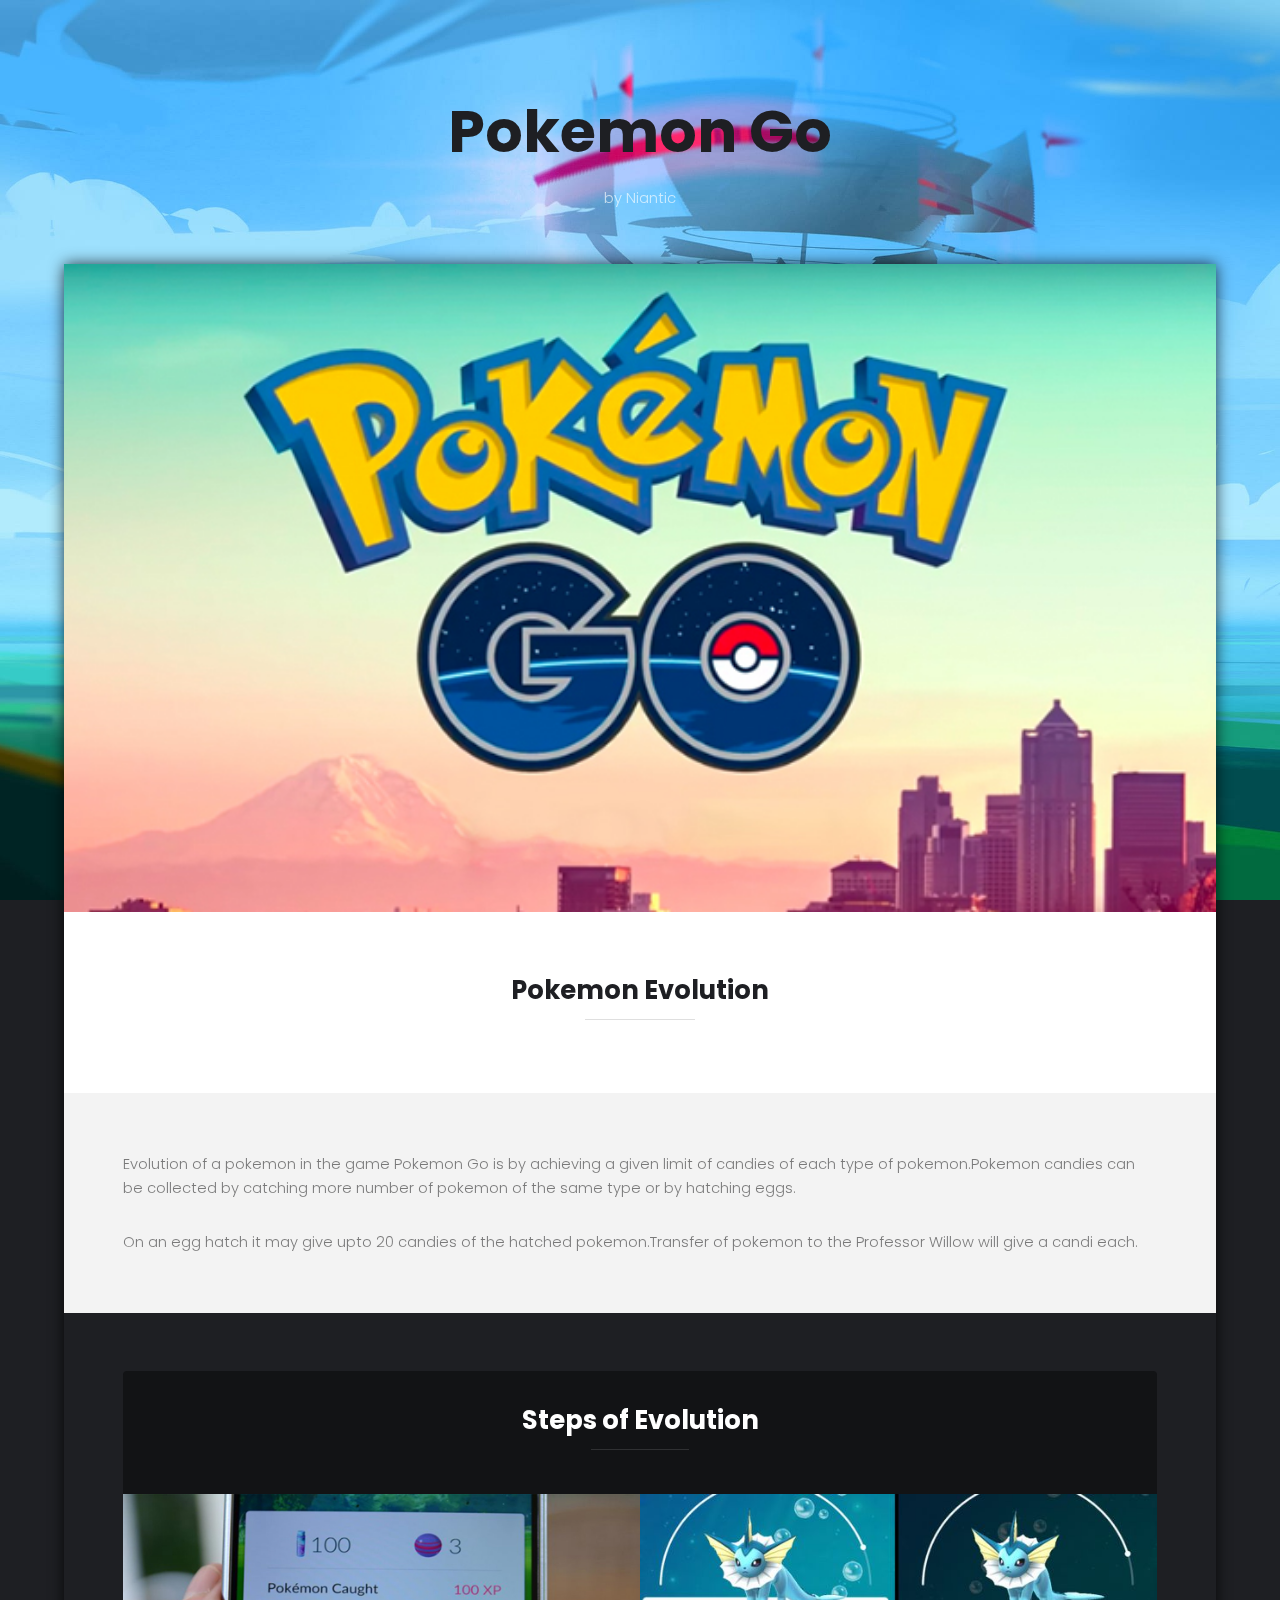
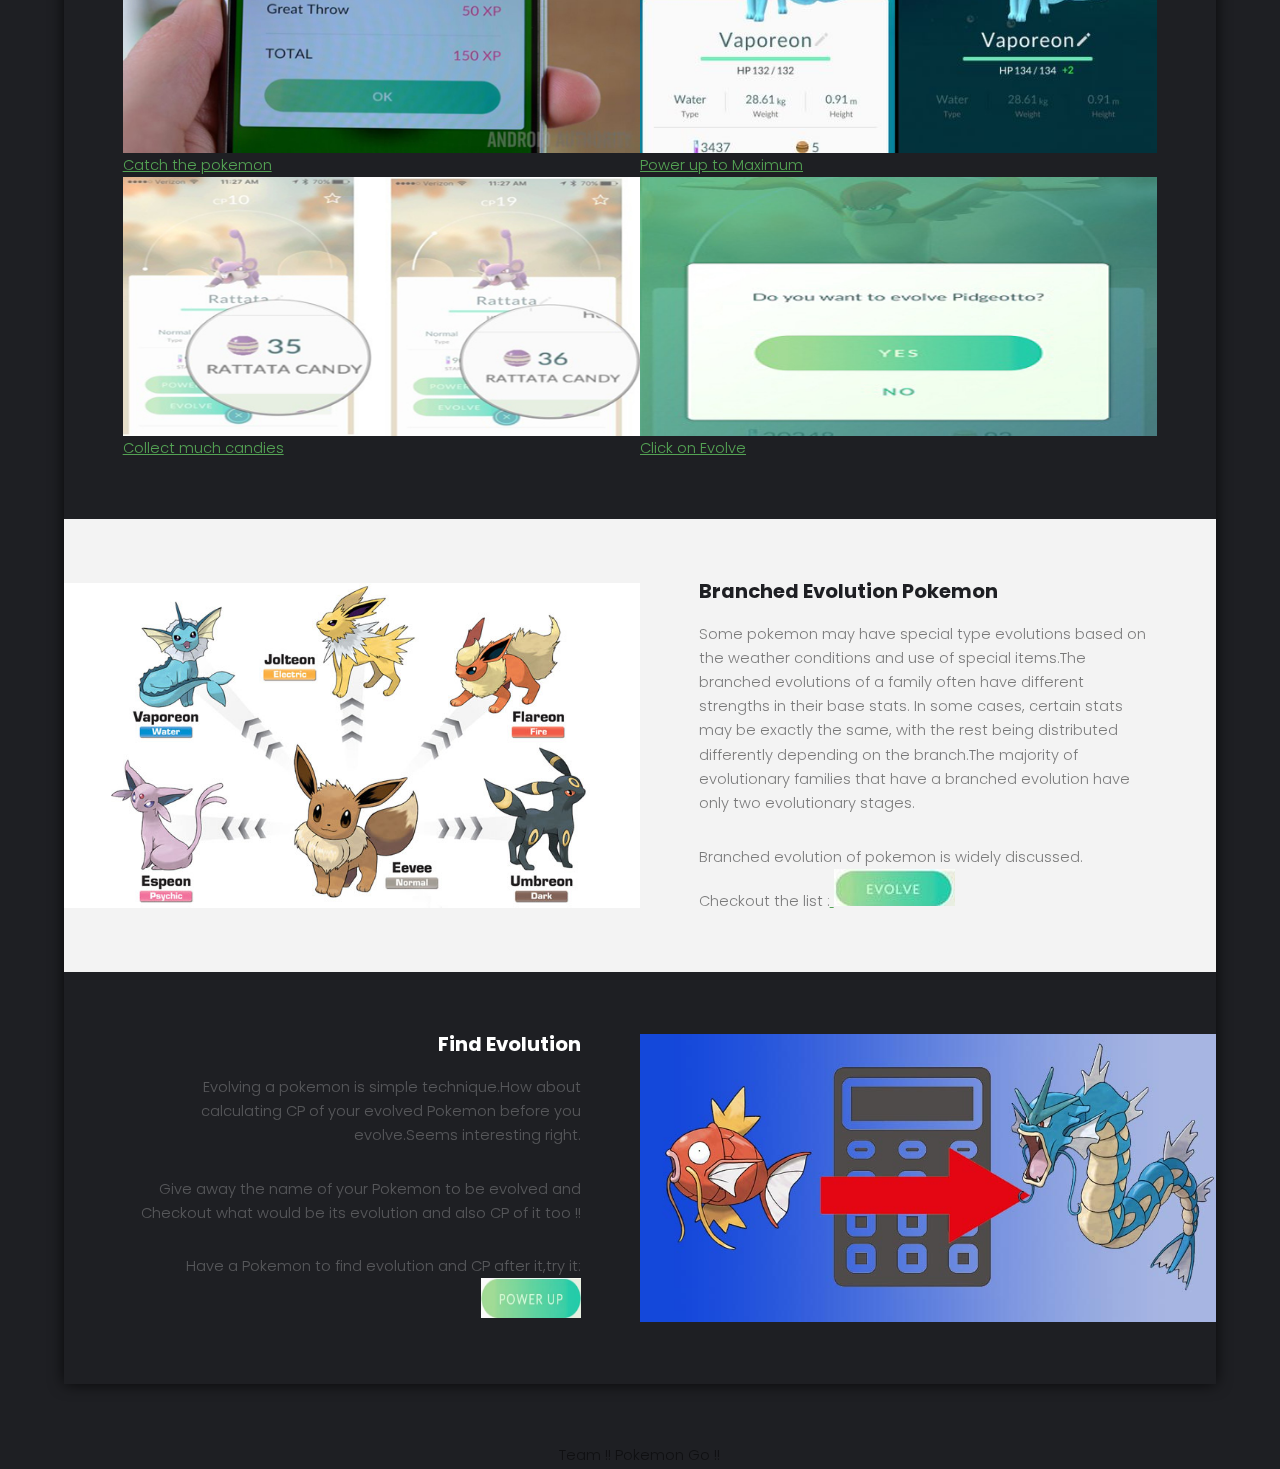
<file: Web Page/index.html>
<!DOCTYPE HTML>
<!--
	Caminar by TEMPLATED
	templated.co @templatedco
	Released for free under the Creative Commons Attribution 3.0 license (templated.co/license)
-->
<html>
	<head>
		<style>
		h1 {
		 color : red;
		 font-family:  times new roman;
		}
		</style>
		<title>Pokemon Go</title>
		<meta charset="utf-8" />
		<meta name="viewport" content="width=device-width, initial-scale=1" />
		<link rel="stylesheet" href="assets/css/main.css" />
	</head>
	<body>

		<!-- Header -->
			<header id="header">
				<div class="logo"><a href="https://www.pokemongo.com/"><h1>Pokemon Go</h1>
				 <span>by Niantic</span></a></div>
			</header>

		<!-- Main -->
			<section id="main">
				<div class="inner">

				<!-- One -->
					<section id="one" class="wrapper style1">

						<div class="image fit flush">
							<img src="images/pokemon-go-5-1.jpg" alt="" />
						</div>
						<header class="special">
							<h2>Pokemon Evolution</h2>
						</header>
						<div class="content">
							<p>Evolution of a pokemon in the game Pokemon Go is by achieving a given limit of candies of each type of pokemon.Pokemon candies can be collected by catching more number of pokemon of the same type or by hatching eggs. </p>
							<p>On an egg hatch it may give upto 20 candies of the hatched pokemon.Transfer of pokemon to the Professor Willow will give a candi each.</p>
						</div>
					</section>

				<!-- Two -->
					<section id="two" class="wrapper style2">
						<header>
							<h2>Steps of Evolution</h2>
						</header>
						<div class="content">
							<div class="gallery">
								<div>
									<div class="image fit flush">
										<a href="images/catch.jpg"><img src="images/catch.jpg" alt="Catch the pokemon" />Catch the pokemon</a>
									</div>
								</div>
								<div>
									<div class="image fit flush">
										<a href="images/powerup.jpeg"><img src="images/powerup.jpeg" alt="" />Power up to Maximum</a>
									</div>
								</div>
								<div>
									<div class="image fit flush">
										<a href="images/candies1.jpg"><img src="images/candies.jpg" alt="" />Collect much candies</a>
									</div>
								</div>
								<div>
									<div class="image fit flush">
										<a href="images/evolve.jpg"><img src="images/evolve.jpg" alt="" />Click on Evolve</a>
									</div>
								</div>
							</div>
						</div>
					</section>

				<!-- Three -->
					<section id="three" class="wrapper">
						<div class="spotlight">
							<div class="image flush"><img src="images/multievolve.jpg" alt="" /></div>
							<div class="inner">
								<h3>Branched Evolution Pokemon</h3>
								<p>Some pokemon may have special type evolutions based on the weather conditions and use of special items.The branched evolutions of a family often have different strengths in their base stats. In some cases, certain stats
								        may be exactly the same, with the rest being distributed differently depending on the branch.The majority of evolutionary families that have a branched evolution have only two evolutionary stages.</p>
								<p>Branched evolution of pokemon is widely discussed. Checkout the list :<a href ="https://bulbapedia.bulbagarden.net/wiki/List_of_Pok%C3%A9mon_with_branched_evolutions">
									<img src="images/evolvebutton.jpeg"></a></p>
							</div>
						</div>
						<div class="spotlight alt">
							<div class="image flush"><img src="images/cpcalc.jpg" alt="" /></div>
							<div  class="inner">
								<h3>Find Evolution</h3>
								<p>Evolving a pokemon is simple technique.How about calculating CP of your evolved Pokemon before you evolve.Seems interesting right.</p>
								<p>Give away the name of your Pokemon to be evolved and Checkout what would be its evolution and also CP of it too !!</p>
								<p>Have a Pokemon to find evolution and CP after it,try it: <a href="https://pokeassistant.com/main/evolver"><img src="images/powerupbutton.jpeg" width="100" height="40" ></a></p>
							</div>
						</div>
					</section>

				</div>
			</section>

		<!-- Footer -->
			<footer id="footer">
				<div class="container">
					Team !! Pokemon Go !!
				</div>
				
			</footer>

		<!-- Scripts -->
			<script src="assets/js/jquery.min.js"></script>
			<script src="assets/js/jquery.poptrox.min.js"></script>
			<script src="assets/js/skel.min.js"></script>
			<script src="assets/js/util.js"></script>
			<script src="assets/js/main.js"></script>

	</body>
</html>
</file>
<file: Web Page/assets/css/main.css>
@import url(font-awesome.min.css);
@import url("https://fonts.googleapis.com/css?family=Poppins:300,400,500,600,700");

/*
	Caminar by TEMPLATED
	templated.co @templatedco
	Released for free under the Creative Commons Attribution 3.0 license (templated.co/license)
*/

/* Reset */

	html, body, div, span, applet, object, iframe, h1, h2, h3, h4, h5, h6, p, blockquote, pre, a, abbr, acronym, address, big, cite, code, del, dfn, em, img, ins, kbd, q, s, samp, small, strike, strong, sub, sup, tt, var, b, u, i, center, dl, dt, dd, ol, ul, li, fieldset, form, label, legend, table, caption, tbody, tfoot, thead, tr, th, td, article, aside, canvas, details, embed, figure, figcaption, footer, header, hgroup, menu, nav, output, ruby, section, summary, time, mark, audio, video {
		margin: 0;
		padding: 0;
		border: 0;
		font-size: 100%;
		font: inherit;
		vertical-align: baseline;
	}

	article, aside, details, figcaption, figure, footer, header, hgroup, menu, nav, section {
		display: block;
	}

	body {
		line-height: 1;
	}

	ol, ul {
		list-style: none;
	}

	blockquote, q {
		quotes: none;
	}

	blockquote:before, blockquote:after, q:before, q:after {
		content: '';
		content: none;
	}

	table {
		border-collapse: collapse;
		border-spacing: 0;
	}

	body {
		-webkit-text-size-adjust: none;
	}

/* Box Model */

	*, *:before, *:after {
		-moz-box-sizing: border-box;
		-webkit-box-sizing: border-box;
		box-sizing: border-box;
	}

/* Containers */

	.container {
		margin-left: auto;
		margin-right: auto;
	}

	.container.\31 25\25 {
		width: 100%;
		max-width: 100rem;
		min-width: 80rem;
	}

	.container.\37 5\25 {
		width: 60rem;
	}

	.container.\35 0\25 {
		width: 40rem;
	}

	.container.\32 5\25 {
		width: 20rem;
	}

	.container {
		width: 80rem;
	}

	@media screen and (max-width: 1680px) {

		.container.\31 25\25 {
			width: 100%;
			max-width: 100rem;
			min-width: 80rem;
		}

		.container.\37 5\25 {
			width: 60rem;
		}

		.container.\35 0\25 {
			width: 40rem;
		}

		.container.\32 5\25 {
			width: 20rem;
		}

		.container {
			width: 80rem;
		}

	}

	@media screen and (max-width: 1280px) {

		.container.\31 25\25 {
			width: 100%;
			max-width: 81.25rem;
			min-width: 65rem;
		}

		.container.\37 5\25 {
			width: 48.75rem;
		}

		.container.\35 0\25 {
			width: 32.5rem;
		}

		.container.\32 5\25 {
			width: 16.25rem;
		}

		.container {
			width: 65rem;
		}

	}

	@media screen and (max-width: 980px) {

		.container.\31 25\25 {
			width: 100%;
			max-width: 112.5%;
			min-width: 90%;
		}

		.container.\37 5\25 {
			width: 67.5%;
		}

		.container.\35 0\25 {
			width: 45%;
		}

		.container.\32 5\25 {
			width: 22.5%;
		}

		.container {
			width: 90%;
		}

	}

	@media screen and (max-width: 736px) {

		.container.\31 25\25 {
			width: 100%;
			max-width: 112.5%;
			min-width: 90%;
		}

		.container.\37 5\25 {
			width: 67.5%;
		}

		.container.\35 0\25 {
			width: 45%;
		}

		.container.\32 5\25 {
			width: 22.5%;
		}

		.container {
			width: 90% !important;
		}

	}

	@media screen and (max-width: 480px) {

		.container.\31 25\25 {
			width: 100%;
			max-width: 112.5%;
			min-width: 90%;
		}

		.container.\37 5\25 {
			width: 67.5%;
		}

		.container.\35 0\25 {
			width: 45%;
		}

		.container.\32 5\25 {
			width: 22.5%;
		}

		.container {
			width: 90% !important;
		}

	}

/* Grid */

	.row {
		border-bottom: solid 1px transparent;
		-moz-box-sizing: border-box;
		-webkit-box-sizing: border-box;
		box-sizing: border-box;
	}

	.row > * {
		float: left;
		-moz-box-sizing: border-box;
		-webkit-box-sizing: border-box;
		box-sizing: border-box;
	}

	.row:after, .row:before {
		content: '';
		display: block;
		clear: both;
		height: 0;
	}

	.row.uniform > * > :first-child {
		margin-top: 0;
	}

	.row.uniform > * > :last-child {
		margin-bottom: 0;
	}

	.row.\30 \25 > * {
		padding: 0 0 0 0rem;
	}

	.row.\30 \25 {
		margin: 0 0 -1px 0rem;
	}

	.row.uniform.\30 \25 > * {
		padding: 0rem 0 0 0rem;
	}

	.row.uniform.\30 \25 {
		margin: 0rem 0 -1px 0rem;
	}

	.row > * {
		padding: 0 0 0 2rem;
	}

	.row {
		margin: 0 0 -1px -2rem;
	}

	.row.uniform > * {
		padding: 2rem 0 0 2rem;
	}

	.row.uniform {
		margin: -2rem 0 -1px -2rem;
	}

	.row.\32 00\25 > * {
		padding: 0 0 0 4rem;
	}

	.row.\32 00\25 {
		margin: 0 0 -1px -4rem;
	}

	.row.uniform.\32 00\25 > * {
		padding: 4rem 0 0 4rem;
	}

	.row.uniform.\32 00\25 {
		margin: -4rem 0 -1px -4rem;
	}

	.row.\31 50\25 > * {
		padding: 0 0 0 3rem;
	}

	.row.\31 50\25 {
		margin: 0 0 -1px -3rem;
	}

	.row.uniform.\31 50\25 > * {
		padding: 3rem 0 0 3rem;
	}

	.row.uniform.\31 50\25 {
		margin: -3rem 0 -1px -3rem;
	}

	.row.\35 0\25 > * {
		padding: 0 0 0 1rem;
	}

	.row.\35 0\25 {
		margin: 0 0 -1px -1rem;
	}

	.row.uniform.\35 0\25 > * {
		padding: 1rem 0 0 1rem;
	}

	.row.uniform.\35 0\25 {
		margin: -1rem 0 -1px -1rem;
	}

	.row.\32 5\25 > * {
		padding: 0 0 0 0.5rem;
	}

	.row.\32 5\25 {
		margin: 0 0 -1px -0.5rem;
	}

	.row.uniform.\32 5\25 > * {
		padding: 0.5rem 0 0 0.5rem;
	}

	.row.uniform.\32 5\25 {
		margin: -0.5rem 0 -1px -0.5rem;
	}

	.\31 2u, .\31 2u\24 {
		width: 100%;
		clear: none;
		margin-left: 0;
	}

	.\31 1u, .\31 1u\24 {
		width: 91.6666666667%;
		clear: none;
		margin-left: 0;
	}

	.\31 0u, .\31 0u\24 {
		width: 83.3333333333%;
		clear: none;
		margin-left: 0;
	}

	.\39 u, .\39 u\24 {
		width: 75%;
		clear: none;
		margin-left: 0;
	}

	.\38 u, .\38 u\24 {
		width: 66.6666666667%;
		clear: none;
		margin-left: 0;
	}

	.\37 u, .\37 u\24 {
		width: 58.3333333333%;
		clear: none;
		margin-left: 0;
	}

	.\36 u, .\36 u\24 {
		width: 50%;
		clear: none;
		margin-left: 0;
	}

	.\35 u, .\35 u\24 {
		width: 41.6666666667%;
		clear: none;
		margin-left: 0;
	}

	.\34 u, .\34 u\24 {
		width: 33.3333333333%;
		clear: none;
		margin-left: 0;
	}

	.\33 u, .\33 u\24 {
		width: 25%;
		clear: none;
		margin-left: 0;
	}

	.\32 u, .\32 u\24 {
		width: 16.6666666667%;
		clear: none;
		margin-left: 0;
	}

	.\31 u, .\31 u\24 {
		width: 8.3333333333%;
		clear: none;
		margin-left: 0;
	}

	.\31 2u\24 + *,
	.\31 1u\24 + *,
	.\31 0u\24 + *,
	.\39 u\24 + *,
	.\38 u\24 + *,
	.\37 u\24 + *,
	.\36 u\24 + *,
	.\35 u\24 + *,
	.\34 u\24 + *,
	.\33 u\24 + *,
	.\32 u\24 + *,
	.\31 u\24 + * {
		clear: left;
	}

	.\-11u {
		margin-left: 91.66667%;
	}

	.\-10u {
		margin-left: 83.33333%;
	}

	.\-9u {
		margin-left: 75%;
	}

	.\-8u {
		margin-left: 66.66667%;
	}

	.\-7u {
		margin-left: 58.33333%;
	}

	.\-6u {
		margin-left: 50%;
	}

	.\-5u {
		margin-left: 41.66667%;
	}

	.\-4u {
		margin-left: 33.33333%;
	}

	.\-3u {
		margin-left: 25%;
	}

	.\-2u {
		margin-left: 16.66667%;
	}

	.\-1u {
		margin-left: 8.33333%;
	}

	@media screen and (max-width: 1680px) {

		.row > * {
			padding: 0 0 0 2rem;
		}

		.row {
			margin: 0 0 -1px -2rem;
		}

		.row.uniform > * {
			padding: 2rem 0 0 2rem;
		}

		.row.uniform {
			margin: -2rem 0 -1px -2rem;
		}

		.row.\32 00\25 > * {
			padding: 0 0 0 4rem;
		}

		.row.\32 00\25 {
			margin: 0 0 -1px -4rem;
		}

		.row.uniform.\32 00\25 > * {
			padding: 4rem 0 0 4rem;
		}

		.row.uniform.\32 00\25 {
			margin: -4rem 0 -1px -4rem;
		}

		.row.\31 50\25 > * {
			padding: 0 0 0 3rem;
		}

		.row.\31 50\25 {
			margin: 0 0 -1px -3rem;
		}

		.row.uniform.\31 50\25 > * {
			padding: 3rem 0 0 3rem;
		}

		.row.uniform.\31 50\25 {
			margin: -3rem 0 -1px -3rem;
		}

		.row.\35 0\25 > * {
			padding: 0 0 0 1rem;
		}

		.row.\35 0\25 {
			margin: 0 0 -1px -1rem;
		}

		.row.uniform.\35 0\25 > * {
			padding: 1rem 0 0 1rem;
		}

		.row.uniform.\35 0\25 {
			margin: -1rem 0 -1px -1rem;
		}

		.row.\32 5\25 > * {
			padding: 0 0 0 0.5rem;
		}

		.row.\32 5\25 {
			margin: 0 0 -1px -0.5rem;
		}

		.row.uniform.\32 5\25 > * {
			padding: 0.5rem 0 0 0.5rem;
		}

		.row.uniform.\32 5\25 {
			margin: -0.5rem 0 -1px -0.5rem;
		}

		.\31 2u\28xlarge\29, .\31 2u\24\28xlarge\29 {
			width: 100%;
			clear: none;
			margin-left: 0;
		}

		.\31 1u\28xlarge\29, .\31 1u\24\28xlarge\29 {
			width: 91.6666666667%;
			clear: none;
			margin-left: 0;
		}

		.\31 0u\28xlarge\29, .\31 0u\24\28xlarge\29 {
			width: 83.3333333333%;
			clear: none;
			margin-left: 0;
		}

		.\39 u\28xlarge\29, .\39 u\24\28xlarge\29 {
			width: 75%;
			clear: none;
			margin-left: 0;
		}

		.\38 u\28xlarge\29, .\38 u\24\28xlarge\29 {
			width: 66.6666666667%;
			clear: none;
			margin-left: 0;
		}

		.\37 u\28xlarge\29, .\37 u\24\28xlarge\29 {
			width: 58.3333333333%;
			clear: none;
			margin-left: 0;
		}

		.\36 u\28xlarge\29, .\36 u\24\28xlarge\29 {
			width: 50%;
			clear: none;
			margin-left: 0;
		}

		.\35 u\28xlarge\29, .\35 u\24\28xlarge\29 {
			width: 41.6666666667%;
			clear: none;
			margin-left: 0;
		}

		.\34 u\28xlarge\29, .\34 u\24\28xlarge\29 {
			width: 33.3333333333%;
			clear: none;
			margin-left: 0;
		}

		.\33 u\28xlarge\29, .\33 u\24\28xlarge\29 {
			width: 25%;
			clear: none;
			margin-left: 0;
		}

		.\32 u\28xlarge\29, .\32 u\24\28xlarge\29 {
			width: 16.6666666667%;
			clear: none;
			margin-left: 0;
		}

		.\31 u\28xlarge\29, .\31 u\24\28xlarge\29 {
			width: 8.3333333333%;
			clear: none;
			margin-left: 0;
		}

		.\31 2u\24\28xlarge\29 + *,
		.\31 1u\24\28xlarge\29 + *,
		.\31 0u\24\28xlarge\29 + *,
		.\39 u\24\28xlarge\29 + *,
		.\38 u\24\28xlarge\29 + *,
		.\37 u\24\28xlarge\29 + *,
		.\36 u\24\28xlarge\29 + *,
		.\35 u\24\28xlarge\29 + *,
		.\34 u\24\28xlarge\29 + *,
		.\33 u\24\28xlarge\29 + *,
		.\32 u\24\28xlarge\29 + *,
		.\31 u\24\28xlarge\29 + * {
			clear: left;
		}

		.\-11u\28xlarge\29 {
			margin-left: 91.66667%;
		}

		.\-10u\28xlarge\29 {
			margin-left: 83.33333%;
		}

		.\-9u\28xlarge\29 {
			margin-left: 75%;
		}

		.\-8u\28xlarge\29 {
			margin-left: 66.66667%;
		}

		.\-7u\28xlarge\29 {
			margin-left: 58.33333%;
		}

		.\-6u\28xlarge\29 {
			margin-left: 50%;
		}

		.\-5u\28xlarge\29 {
			margin-left: 41.66667%;
		}

		.\-4u\28xlarge\29 {
			margin-left: 33.33333%;
		}

		.\-3u\28xlarge\29 {
			margin-left: 25%;
		}

		.\-2u\28xlarge\29 {
			margin-left: 16.66667%;
		}

		.\-1u\28xlarge\29 {
			margin-left: 8.33333%;
		}

	}

	@media screen and (max-width: 1280px) {

		.row > * {
			padding: 0 0 0 1.5rem;
		}

		.row {
			margin: 0 0 -1px -1.5rem;
		}

		.row.uniform > * {
			padding: 1.5rem 0 0 1.5rem;
		}

		.row.uniform {
			margin: -1.5rem 0 -1px -1.5rem;
		}

		.row.\32 00\25 > * {
			padding: 0 0 0 3rem;
		}

		.row.\32 00\25 {
			margin: 0 0 -1px -3rem;
		}

		.row.uniform.\32 00\25 > * {
			padding: 3rem 0 0 3rem;
		}

		.row.uniform.\32 00\25 {
			margin: -3rem 0 -1px -3rem;
		}

		.row.\31 50\25 > * {
			padding: 0 0 0 2.25rem;
		}

		.row.\31 50\25 {
			margin: 0 0 -1px -2.25rem;
		}

		.row.uniform.\31 50\25 > * {
			padding: 2.25rem 0 0 2.25rem;
		}

		.row.uniform.\31 50\25 {
			margin: -2.25rem 0 -1px -2.25rem;
		}

		.row.\35 0\25 > * {
			padding: 0 0 0 0.75rem;
		}

		.row.\35 0\25 {
			margin: 0 0 -1px -0.75rem;
		}

		.row.uniform.\35 0\25 > * {
			padding: 0.75rem 0 0 0.75rem;
		}

		.row.uniform.\35 0\25 {
			margin: -0.75rem 0 -1px -0.75rem;
		}

		.row.\32 5\25 > * {
			padding: 0 0 0 0.375rem;
		}

		.row.\32 5\25 {
			margin: 0 0 -1px -0.375rem;
		}

		.row.uniform.\32 5\25 > * {
			padding: 0.375rem 0 0 0.375rem;
		}

		.row.uniform.\32 5\25 {
			margin: -0.375rem 0 -1px -0.375rem;
		}

		.\31 2u\28large\29, .\31 2u\24\28large\29 {
			width: 100%;
			clear: none;
			margin-left: 0;
		}

		.\31 1u\28large\29, .\31 1u\24\28large\29 {
			width: 91.6666666667%;
			clear: none;
			margin-left: 0;
		}

		.\31 0u\28large\29, .\31 0u\24\28large\29 {
			width: 83.3333333333%;
			clear: none;
			margin-left: 0;
		}

		.\39 u\28large\29, .\39 u\24\28large\29 {
			width: 75%;
			clear: none;
			margin-left: 0;
		}

		.\38 u\28large\29, .\38 u\24\28large\29 {
			width: 66.6666666667%;
			clear: none;
			margin-left: 0;
		}

		.\37 u\28large\29, .\37 u\24\28large\29 {
			width: 58.3333333333%;
			clear: none;
			margin-left: 0;
		}

		.\36 u\28large\29, .\36 u\24\28large\29 {
			width: 50%;
			clear: none;
			margin-left: 0;
		}

		.\35 u\28large\29, .\35 u\24\28large\29 {
			width: 41.6666666667%;
			clear: none;
			margin-left: 0;
		}

		.\34 u\28large\29, .\34 u\24\28large\29 {
			width: 33.3333333333%;
			clear: none;
			margin-left: 0;
		}

		.\33 u\28large\29, .\33 u\24\28large\29 {
			width: 25%;
			clear: none;
			margin-left: 0;
		}

		.\32 u\28large\29, .\32 u\24\28large\29 {
			width: 16.6666666667%;
			clear: none;
			margin-left: 0;
		}

		.\31 u\28large\29, .\31 u\24\28large\29 {
			width: 8.3333333333%;
			clear: none;
			margin-left: 0;
		}

		.\31 2u\24\28large\29 + *,
		.\31 1u\24\28large\29 + *,
		.\31 0u\24\28large\29 + *,
		.\39 u\24\28large\29 + *,
		.\38 u\24\28large\29 + *,
		.\37 u\24\28large\29 + *,
		.\36 u\24\28large\29 + *,
		.\35 u\24\28large\29 + *,
		.\34 u\24\28large\29 + *,
		.\33 u\24\28large\29 + *,
		.\32 u\24\28large\29 + *,
		.\31 u\24\28large\29 + * {
			clear: left;
		}

		.\-11u\28large\29 {
			margin-left: 91.66667%;
		}

		.\-10u\28large\29 {
			margin-left: 83.33333%;
		}

		.\-9u\28large\29 {
			margin-left: 75%;
		}

		.\-8u\28large\29 {
			margin-left: 66.66667%;
		}

		.\-7u\28large\29 {
			margin-left: 58.33333%;
		}

		.\-6u\28large\29 {
			margin-left: 50%;
		}

		.\-5u\28large\29 {
			margin-left: 41.66667%;
		}

		.\-4u\28large\29 {
			margin-left: 33.33333%;
		}

		.\-3u\28large\29 {
			margin-left: 25%;
		}

		.\-2u\28large\29 {
			margin-left: 16.66667%;
		}

		.\-1u\28large\29 {
			margin-left: 8.33333%;
		}

	}

	@media screen and (max-width: 980px) {

		.row > * {
			padding: 0 0 0 1.5rem;
		}

		.row {
			margin: 0 0 -1px -1.5rem;
		}

		.row.uniform > * {
			padding: 1.5rem 0 0 1.5rem;
		}

		.row.uniform {
			margin: -1.5rem 0 -1px -1.5rem;
		}

		.row.\32 00\25 > * {
			padding: 0 0 0 3rem;
		}

		.row.\32 00\25 {
			margin: 0 0 -1px -3rem;
		}

		.row.uniform.\32 00\25 > * {
			padding: 3rem 0 0 3rem;
		}

		.row.uniform.\32 00\25 {
			margin: -3rem 0 -1px -3rem;
		}

		.row.\31 50\25 > * {
			padding: 0 0 0 2.25rem;
		}

		.row.\31 50\25 {
			margin: 0 0 -1px -2.25rem;
		}

		.row.uniform.\31 50\25 > * {
			padding: 2.25rem 0 0 2.25rem;
		}

		.row.uniform.\31 50\25 {
			margin: -2.25rem 0 -1px -2.25rem;
		}

		.row.\35 0\25 > * {
			padding: 0 0 0 0.75rem;
		}

		.row.\35 0\25 {
			margin: 0 0 -1px -0.75rem;
		}

		.row.uniform.\35 0\25 > * {
			padding: 0.75rem 0 0 0.75rem;
		}

		.row.uniform.\35 0\25 {
			margin: -0.75rem 0 -1px -0.75rem;
		}

		.row.\32 5\25 > * {
			padding: 0 0 0 0.375rem;
		}

		.row.\32 5\25 {
			margin: 0 0 -1px -0.375rem;
		}

		.row.uniform.\32 5\25 > * {
			padding: 0.375rem 0 0 0.375rem;
		}

		.row.uniform.\32 5\25 {
			margin: -0.375rem 0 -1px -0.375rem;
		}

		.\31 2u\28medium\29, .\31 2u\24\28medium\29 {
			width: 100%;
			clear: none;
			margin-left: 0;
		}

		.\31 1u\28medium\29, .\31 1u\24\28medium\29 {
			width: 91.6666666667%;
			clear: none;
			margin-left: 0;
		}

		.\31 0u\28medium\29, .\31 0u\24\28medium\29 {
			width: 83.3333333333%;
			clear: none;
			margin-left: 0;
		}

		.\39 u\28medium\29, .\39 u\24\28medium\29 {
			width: 75%;
			clear: none;
			margin-left: 0;
		}

		.\38 u\28medium\29, .\38 u\24\28medium\29 {
			width: 66.6666666667%;
			clear: none;
			margin-left: 0;
		}

		.\37 u\28medium\29, .\37 u\24\28medium\29 {
			width: 58.3333333333%;
			clear: none;
			margin-left: 0;
		}

		.\36 u\28medium\29, .\36 u\24\28medium\29 {
			width: 50%;
			clear: none;
			margin-left: 0;
		}

		.\35 u\28medium\29, .\35 u\24\28medium\29 {
			width: 41.6666666667%;
			clear: none;
			margin-left: 0;
		}

		.\34 u\28medium\29, .\34 u\24\28medium\29 {
			width: 33.3333333333%;
			clear: none;
			margin-left: 0;
		}

		.\33 u\28medium\29, .\33 u\24\28medium\29 {
			width: 25%;
			clear: none;
			margin-left: 0;
		}

		.\32 u\28medium\29, .\32 u\24\28medium\29 {
			width: 16.6666666667%;
			clear: none;
			margin-left: 0;
		}

		.\31 u\28medium\29, .\31 u\24\28medium\29 {
			width: 8.3333333333%;
			clear: none;
			margin-left: 0;
		}

		.\31 2u\24\28medium\29 + *,
		.\31 1u\24\28medium\29 + *,
		.\31 0u\24\28medium\29 + *,
		.\39 u\24\28medium\29 + *,
		.\38 u\24\28medium\29 + *,
		.\37 u\24\28medium\29 + *,
		.\36 u\24\28medium\29 + *,
		.\35 u\24\28medium\29 + *,
		.\34 u\24\28medium\29 + *,
		.\33 u\24\28medium\29 + *,
		.\32 u\24\28medium\29 + *,
		.\31 u\24\28medium\29 + * {
			clear: left;
		}

		.\-11u\28medium\29 {
			margin-left: 91.66667%;
		}

		.\-10u\28medium\29 {
			margin-left: 83.33333%;
		}

		.\-9u\28medium\29 {
			margin-left: 75%;
		}

		.\-8u\28medium\29 {
			margin-left: 66.66667%;
		}

		.\-7u\28medium\29 {
			margin-left: 58.33333%;
		}

		.\-6u\28medium\29 {
			margin-left: 50%;
		}

		.\-5u\28medium\29 {
			margin-left: 41.66667%;
		}

		.\-4u\28medium\29 {
			margin-left: 33.33333%;
		}

		.\-3u\28medium\29 {
			margin-left: 25%;
		}

		.\-2u\28medium\29 {
			margin-left: 16.66667%;
		}

		.\-1u\28medium\29 {
			margin-left: 8.33333%;
		}

	}

	@media screen and (max-width: 736px) {

		.row > * {
			padding: 0 0 0 1.25rem;
		}

		.row {
			margin: 0 0 -1px -1.25rem;
		}

		.row.uniform > * {
			padding: 1.25rem 0 0 1.25rem;
		}

		.row.uniform {
			margin: -1.25rem 0 -1px -1.25rem;
		}

		.row.\32 00\25 > * {
			padding: 0 0 0 2.5rem;
		}

		.row.\32 00\25 {
			margin: 0 0 -1px -2.5rem;
		}

		.row.uniform.\32 00\25 > * {
			padding: 2.5rem 0 0 2.5rem;
		}

		.row.uniform.\32 00\25 {
			margin: -2.5rem 0 -1px -2.5rem;
		}

		.row.\31 50\25 > * {
			padding: 0 0 0 1.875rem;
		}

		.row.\31 50\25 {
			margin: 0 0 -1px -1.875rem;
		}

		.row.uniform.\31 50\25 > * {
			padding: 1.875rem 0 0 1.875rem;
		}

		.row.uniform.\31 50\25 {
			margin: -1.875rem 0 -1px -1.875rem;
		}

		.row.\35 0\25 > * {
			padding: 0 0 0 0.625rem;
		}

		.row.\35 0\25 {
			margin: 0 0 -1px -0.625rem;
		}

		.row.uniform.\35 0\25 > * {
			padding: 0.625rem 0 0 0.625rem;
		}

		.row.uniform.\35 0\25 {
			margin: -0.625rem 0 -1px -0.625rem;
		}

		.row.\32 5\25 > * {
			padding: 0 0 0 0.3125rem;
		}

		.row.\32 5\25 {
			margin: 0 0 -1px -0.3125rem;
		}

		.row.uniform.\32 5\25 > * {
			padding: 0.3125rem 0 0 0.3125rem;
		}

		.row.uniform.\32 5\25 {
			margin: -0.3125rem 0 -1px -0.3125rem;
		}

		.\31 2u\28small\29, .\31 2u\24\28small\29 {
			width: 100%;
			clear: none;
			margin-left: 0;
		}

		.\31 1u\28small\29, .\31 1u\24\28small\29 {
			width: 91.6666666667%;
			clear: none;
			margin-left: 0;
		}

		.\31 0u\28small\29, .\31 0u\24\28small\29 {
			width: 83.3333333333%;
			clear: none;
			margin-left: 0;
		}

		.\39 u\28small\29, .\39 u\24\28small\29 {
			width: 75%;
			clear: none;
			margin-left: 0;
		}

		.\38 u\28small\29, .\38 u\24\28small\29 {
			width: 66.6666666667%;
			clear: none;
			margin-left: 0;
		}

		.\37 u\28small\29, .\37 u\24\28small\29 {
			width: 58.3333333333%;
			clear: none;
			margin-left: 0;
		}

		.\36 u\28small\29, .\36 u\24\28small\29 {
			width: 50%;
			clear: none;
			margin-left: 0;
		}

		.\35 u\28small\29, .\35 u\24\28small\29 {
			width: 41.6666666667%;
			clear: none;
			margin-left: 0;
		}

		.\34 u\28small\29, .\34 u\24\28small\29 {
			width: 33.3333333333%;
			clear: none;
			margin-left: 0;
		}

		.\33 u\28small\29, .\33 u\24\28small\29 {
			width: 25%;
			clear: none;
			margin-left: 0;
		}

		.\32 u\28small\29, .\32 u\24\28small\29 {
			width: 16.6666666667%;
			clear: none;
			margin-left: 0;
		}

		.\31 u\28small\29, .\31 u\24\28small\29 {
			width: 8.3333333333%;
			clear: none;
			margin-left: 0;
		}

		.\31 2u\24\28small\29 + *,
		.\31 1u\24\28small\29 + *,
		.\31 0u\24\28small\29 + *,
		.\39 u\24\28small\29 + *,
		.\38 u\24\28small\29 + *,
		.\37 u\24\28small\29 + *,
		.\36 u\24\28small\29 + *,
		.\35 u\24\28small\29 + *,
		.\34 u\24\28small\29 + *,
		.\33 u\24\28small\29 + *,
		.\32 u\24\28small\29 + *,
		.\31 u\24\28small\29 + * {
			clear: left;
		}

		.\-11u\28small\29 {
			margin-left: 91.66667%;
		}

		.\-10u\28small\29 {
			margin-left: 83.33333%;
		}

		.\-9u\28small\29 {
			margin-left: 75%;
		}

		.\-8u\28small\29 {
			margin-left: 66.66667%;
		}

		.\-7u\28small\29 {
			margin-left: 58.33333%;
		}

		.\-6u\28small\29 {
			margin-left: 50%;
		}

		.\-5u\28small\29 {
			margin-left: 41.66667%;
		}

		.\-4u\28small\29 {
			margin-left: 33.33333%;
		}

		.\-3u\28small\29 {
			margin-left: 25%;
		}

		.\-2u\28small\29 {
			margin-left: 16.66667%;
		}

		.\-1u\28small\29 {
			margin-left: 8.33333%;
		}

	}

	@media screen and (max-width: 480px) {

		.row > * {
			padding: 0 0 0 1.25rem;
		}

		.row {
			margin: 0 0 -1px -1.25rem;
		}

		.row.uniform > * {
			padding: 1.25rem 0 0 1.25rem;
		}

		.row.uniform {
			margin: -1.25rem 0 -1px -1.25rem;
		}

		.row.\32 00\25 > * {
			padding: 0 0 0 2.5rem;
		}

		.row.\32 00\25 {
			margin: 0 0 -1px -2.5rem;
		}

		.row.uniform.\32 00\25 > * {
			padding: 2.5rem 0 0 2.5rem;
		}

		.row.uniform.\32 00\25 {
			margin: -2.5rem 0 -1px -2.5rem;
		}

		.row.\31 50\25 > * {
			padding: 0 0 0 1.875rem;
		}

		.row.\31 50\25 {
			margin: 0 0 -1px -1.875rem;
		}

		.row.uniform.\31 50\25 > * {
			padding: 1.875rem 0 0 1.875rem;
		}

		.row.uniform.\31 50\25 {
			margin: -1.875rem 0 -1px -1.875rem;
		}

		.row.\35 0\25 > * {
			padding: 0 0 0 0.625rem;
		}

		.row.\35 0\25 {
			margin: 0 0 -1px -0.625rem;
		}

		.row.uniform.\35 0\25 > * {
			padding: 0.625rem 0 0 0.625rem;
		}

		.row.uniform.\35 0\25 {
			margin: -0.625rem 0 -1px -0.625rem;
		}

		.row.\32 5\25 > * {
			padding: 0 0 0 0.3125rem;
		}

		.row.\32 5\25 {
			margin: 0 0 -1px -0.3125rem;
		}

		.row.uniform.\32 5\25 > * {
			padding: 0.3125rem 0 0 0.3125rem;
		}

		.row.uniform.\32 5\25 {
			margin: -0.3125rem 0 -1px -0.3125rem;
		}

		.\31 2u\28xsmall\29, .\31 2u\24\28xsmall\29 {
			width: 100%;
			clear: none;
			margin-left: 0;
		}

		.\31 1u\28xsmall\29, .\31 1u\24\28xsmall\29 {
			width: 91.6666666667%;
			clear: none;
			margin-left: 0;
		}

		.\31 0u\28xsmall\29, .\31 0u\24\28xsmall\29 {
			width: 83.3333333333%;
			clear: none;
			margin-left: 0;
		}

		.\39 u\28xsmall\29, .\39 u\24\28xsmall\29 {
			width: 75%;
			clear: none;
			margin-left: 0;
		}

		.\38 u\28xsmall\29, .\38 u\24\28xsmall\29 {
			width: 66.6666666667%;
			clear: none;
			margin-left: 0;
		}

		.\37 u\28xsmall\29, .\37 u\24\28xsmall\29 {
			width: 58.3333333333%;
			clear: none;
			margin-left: 0;
		}

		.\36 u\28xsmall\29, .\36 u\24\28xsmall\29 {
			width: 50%;
			clear: none;
			margin-left: 0;
		}

		.\35 u\28xsmall\29, .\35 u\24\28xsmall\29 {
			width: 41.6666666667%;
			clear: none;
			margin-left: 0;
		}

		.\34 u\28xsmall\29, .\34 u\24\28xsmall\29 {
			width: 33.3333333333%;
			clear: none;
			margin-left: 0;
		}

		.\33 u\28xsmall\29, .\33 u\24\28xsmall\29 {
			width: 25%;
			clear: none;
			margin-left: 0;
		}

		.\32 u\28xsmall\29, .\32 u\24\28xsmall\29 {
			width: 16.6666666667%;
			clear: none;
			margin-left: 0;
		}

		.\31 u\28xsmall\29, .\31 u\24\28xsmall\29 {
			width: 8.3333333333%;
			clear: none;
			margin-left: 0;
		}

		.\31 2u\24\28xsmall\29 + *,
		.\31 1u\24\28xsmall\29 + *,
		.\31 0u\24\28xsmall\29 + *,
		.\39 u\24\28xsmall\29 + *,
		.\38 u\24\28xsmall\29 + *,
		.\37 u\24\28xsmall\29 + *,
		.\36 u\24\28xsmall\29 + *,
		.\35 u\24\28xsmall\29 + *,
		.\34 u\24\28xsmall\29 + *,
		.\33 u\24\28xsmall\29 + *,
		.\32 u\24\28xsmall\29 + *,
		.\31 u\24\28xsmall\29 + * {
			clear: left;
		}

		.\-11u\28xsmall\29 {
			margin-left: 91.66667%;
		}

		.\-10u\28xsmall\29 {
			margin-left: 83.33333%;
		}

		.\-9u\28xsmall\29 {
			margin-left: 75%;
		}

		.\-8u\28xsmall\29 {
			margin-left: 66.66667%;
		}

		.\-7u\28xsmall\29 {
			margin-left: 58.33333%;
		}

		.\-6u\28xsmall\29 {
			margin-left: 50%;
		}

		.\-5u\28xsmall\29 {
			margin-left: 41.66667%;
		}

		.\-4u\28xsmall\29 {
			margin-left: 33.33333%;
		}

		.\-3u\28xsmall\29 {
			margin-left: 25%;
		}

		.\-2u\28xsmall\29 {
			margin-left: 16.66667%;
		}

		.\-1u\28xsmall\29 {
			margin-left: 8.33333%;
		}

	}

/* Basic */

	@-ms-viewport {
		width: device-width;
	}

	body {
		-ms-overflow-style: scrollbar;
	}

	@media screen and (max-width: 480px) {

		html, body {
			min-width: 320px;
		}

	}

	body {
		background: #fff;
	}

		body.is-loading *, body.is-loading *:before, body.is-loading *:after {
			-moz-animation: none !important;
			-webkit-animation: none !important;
			-ms-animation: none !important;
			animation: none !important;
			-moz-transition: none !important;
			-webkit-transition: none !important;
			-ms-transition: none !important;
			transition: none !important;
		}

/* Type */

	html {
		font-size: 13pt;
	}

		@media screen and (max-width: 1680px) {

			html {
				font-size: 11pt;
			}

		}

		@media screen and (max-width: 1280px) {

			html {
				font-size: 11pt;
			}

		}

		@media screen and (max-width: 980px) {

			html {
				font-size: 12pt;
			}

		}

		@media screen and (max-width: 736px) {

			html {
				font-size: 12pt;
			}

		}

		@media screen and (max-width: 480px) {

			html {
				font-size: 12pt;
			}

		}

	body {
		background-color: #fff;
		color: rgba(0, 0, 0, 0.5);
	}

	body, input, select, textarea {
		font-family: "Poppins", sans-serif;
		font-weight: 300;
		font-size: 1rem;
		line-height: 1.65;
	}

	a {
		text-decoration: underline;
	}

		a:hover {
			text-decoration: none;
		}

	strong, b {
		font-weight: 600;
	}

	em, i {
		font-style: italic;
	}

	p {
		margin: 0 0 2rem 0;
	}

		p:last-child {
			margin: 0;
		}

		p.special {
			text-transform: uppercase;
			font-size: .75rem;
			font-weight: 300;
			margin: 0 0 .5rem 0;
			padding: 0 0 1rem 0;
			letter-spacing: .25rem;
		}

			p.special:after {
				content: '';
				position: absolute;
				margin: auto;
				right: 0;
				bottom: 0;
				left: 0;
				width: 50%;
				height: 1px;
				background-color: rgba(0, 0, 0, 0.125);
			}

	h1, h2, h3, h4, h5, h6 {
		font-weight: 700;
		line-height: 1.5;
		margin: 0 0 1rem 0;
	}

		h1 a, h2 a, h3 a, h4 a, h5 a, h6 a {
			color: inherit;
			text-decoration: none;
		}

	h2 {
		font-size: 1.75rem;
	}

	h3 {
		font-size: 1.35rem;
	}

	h4 {
		font-size: 1.1rem;
	}

	h5 {
		font-size: 0.9rem;
	}

	h6 {
		font-size: 0.7rem;
	}

	sub {
		font-size: 0.8rem;
		position: relative;
		top: 0.5rem;
	}

	sup {
		font-size: 0.8rem;
		position: relative;
		top: -0.5rem;
	}

	blockquote {
		border-left: solid 4px;
		font-style: italic;
		margin: 0 0 2rem 0;
		padding: 0.5rem 0 0.5rem 2rem;
	}

	code {
		border-radius: 4px;
		border: solid 1px;
		font-family: "Courier New", monospace;
		font-size: 0.9rem;
		margin: 0 0.25rem;
		padding: 0.25rem 0.65rem;
	}

	pre {
		-webkit-overflow-scrolling: touch;
		font-family: "Courier New", monospace;
		font-size: 0.9rem;
		margin: 0 0 2rem 0;
	}

		pre code {
			display: block;
			line-height: 1.75;
			padding: 1rem 1.5rem;
			overflow-x: auto;
		}

	hr {
		border: 0;
		border-bottom: solid 1px;
		margin: 2rem 0;
	}

		hr.major {
			margin: 3rem 0;
		}

	.align-left {
		text-align: left;
	}

	.align-center {
		text-align: center;
	}

	.align-right {
		text-align: right;
	}

	input, select, textarea {
		color: #1e1f23;
	}

	a {
		color: #54a354;
	}

	strong, b {
		color: #1e1f23;
	}

	h1, h2, h3, h4, h5, h6 {
		color: #1e1f23;
	}

	blockquote {
		border-left-color: rgba(144, 144, 144, 0.25);
	}

	code {
		background: rgba(144, 144, 144, 0.075);
		border-color: rgba(144, 144, 144, 0.25);
	}

	hr {
		border-bottom-color: rgba(144, 144, 144, 0.25);
	}

/* Box */

	.box {
		margin-bottom: 2rem;
		background: rgba(255, 255, 255, 0.95);
		border-radius: 4px;
	}

		.box .image.fit {
			margin: 0;
			border-radius: 0;
		}

			.box .image.fit img {
				border-radius: 0;
			}

		.box header {
			margin: 0 0 2rem 0;
		}

			.box header h2 {
				margin-bottom: 1rem;
				position: relative;
				padding-bottom: 1rem;
				font-weight: 700;
			}

				.box header h2:after {
					content: '';
					position: absolute;
					margin: auto;
					right: 0;
					bottom: 0;
					left: 0;
					width: 10%;
					height: 1px;
					background-color: rgba(0, 0, 0, 0.125);
				}

			.box header p {
				text-transform: uppercase;
				font-size: .75rem;
				font-weight: 300;
				margin: 1rem 0;
				padding: 0;
				letter-spacing: .25rem;
			}

		.box .content {
			padding: 3rem;
		}

		.box > :last-child,
		.box > :last-child > :last-child,
		.box > :last-child > :last-child > :last-child {
			margin-bottom: 0;
		}

		.box.alt {
			border: 0;
			border-radius: 0;
			padding: 0;
		}

		@media screen and (max-width: 736px) {

			.box .content {
				padding: 2rem;
			}

		}

	.box {
		border-color: rgba(144, 144, 144, 0.25);
	}

/* Button */

	input[type="submit"],
	input[type="reset"],
	input[type="button"],
	button,
	.button {
		-moz-appearance: none;
		-webkit-appearance: none;
		-ms-appearance: none;
		appearance: none;
		-moz-transition: background-color 0.2s ease-in-out, color 0.2s ease-in-out;
		-webkit-transition: background-color 0.2s ease-in-out, color 0.2s ease-in-out;
		-ms-transition: background-color 0.2s ease-in-out, color 0.2s ease-in-out;
		transition: background-color 0.2s ease-in-out, color 0.2s ease-in-out;
		border-radius: 4px;
		border: 0;
		cursor: pointer;
		display: inline-block;
		font-weight: 300;
		height: 2.85rem;
		line-height: 2.95rem;
		padding: 0 1.5rem;
		text-align: center;
		text-decoration: none;
		text-transform: uppercase;
		white-space: nowrap;
	}

		input[type="submit"].icon,
		input[type="reset"].icon,
		input[type="button"].icon,
		button.icon,
		.button.icon {
			padding-left: 1.35rem;
		}

			input[type="submit"].icon:before,
			input[type="reset"].icon:before,
			input[type="button"].icon:before,
			button.icon:before,
			.button.icon:before {
				margin-right: 0.5rem;
			}

		input[type="submit"].fit,
		input[type="reset"].fit,
		input[type="button"].fit,
		button.fit,
		.button.fit {
			display: block;
			margin: 0 0 1rem 0;
			width: 100%;
		}

		input[type="submit"].small,
		input[type="reset"].small,
		input[type="button"].small,
		button.small,
		.button.small {
			font-size: 0.8rem;
		}

		input[type="submit"].big,
		input[type="reset"].big,
		input[type="button"].big,
		button.big,
		.button.big {
			font-size: 1.35rem;
		}

		input[type="submit"].disabled, input[type="submit"]:disabled,
		input[type="reset"].disabled,
		input[type="reset"]:disabled,
		input[type="button"].disabled,
		input[type="button"]:disabled,
		button.disabled,
		button:disabled,
		.button.disabled,
		.button:disabled {
			-moz-pointer-events: none;
			-webkit-pointer-events: none;
			-ms-pointer-events: none;
			pointer-events: none;
			opacity: 0.25;
		}

		@media screen and (max-width: 480px) {

			input[type="submit"],
			input[type="reset"],
			input[type="button"],
			button,
			.button {
				padding: 0;
				width: 100%;
			}

		}

	input[type="submit"],
	input[type="reset"],
	input[type="button"],
	button,
	.button {
		background-color: #f2f2f2;
		color: #000 !important;
	}

		input[type="submit"]:hover,
		input[type="reset"]:hover,
		input[type="button"]:hover,
		button:hover,
		.button:hover {
			background-color: white;
		}

		input[type="submit"]:active,
		input[type="reset"]:active,
		input[type="button"]:active,
		button:active,
		.button:active {
			background-color: #e5e5e5;
		}

		input[type="submit"].alt,
		input[type="reset"].alt,
		input[type="button"].alt,
		button.alt,
		.button.alt {
			background-color: transparent;
			box-shadow: inset 0 0 0 2px rgba(144, 144, 144, 0.25);
			color: #1e1f23 !important;
		}

			input[type="submit"].alt:hover,
			input[type="reset"].alt:hover,
			input[type="button"].alt:hover,
			button.alt:hover,
			.button.alt:hover {
				background-color: rgba(144, 144, 144, 0.075);
			}

			input[type="submit"].alt:active,
			input[type="reset"].alt:active,
			input[type="button"].alt:active,
			button.alt:active,
			.button.alt:active {
				background-color: rgba(144, 144, 144, 0.2);
			}

			input[type="submit"].alt.icon:before,
			input[type="reset"].alt.icon:before,
			input[type="button"].alt.icon:before,
			button.alt.icon:before,
			.button.alt.icon:before {
				color: #bbb;
			}

		input[type="submit"].special,
		input[type="reset"].special,
		input[type="button"].special,
		button.special,
		.button.special {
			background-color: #54a354;
			color: #ffffff !important;
		}

			input[type="submit"].special:hover,
			input[type="reset"].special:hover,
			input[type="button"].special:hover,
			button.special:hover,
			.button.special:hover {
				background-color: #62ae62;
			}

			input[type="submit"].special:active,
			input[type="reset"].special:active,
			input[type="button"].special:active,
			button.special:active,
			.button.special:active {
				background-color: #4b924b;
			}

/* Form */

	form {
		margin: 0 0 2rem 0;
	}

	label {
		display: block;
		font-size: 0.9rem;
		font-weight: 700;
		margin: 0 0 1rem 0;
	}

	input[type="text"],
	input[type="password"],
	input[type="email"],
	select,
	textarea {
		-moz-appearance: none;
		-webkit-appearance: none;
		-ms-appearance: none;
		appearance: none;
		border-radius: 4px;
		border: none;
		border: solid 1px;
		color: inherit;
		display: block;
		outline: 0;
		padding: 0 1rem;
		text-decoration: none;
		width: 100%;
	}

		input[type="text"]:invalid,
		input[type="password"]:invalid,
		input[type="email"]:invalid,
		select:invalid,
		textarea:invalid {
			box-shadow: none;
		}

	.select-wrapper {
		text-decoration: none;
		display: block;
		position: relative;
	}

		.select-wrapper:before {
			-moz-osx-font-smoothing: grayscale;
			-webkit-font-smoothing: antialiased;
			font-family: FontAwesome;
			font-style: normal;
			font-weight: normal;
			text-transform: none !important;
		}

		.select-wrapper:before {
			content: '\f078';
			display: block;
			height: 2.75rem;
			line-height: 2.75rem;
			pointer-events: none;
			position: absolute;
			right: 0;
			text-align: center;
			top: 0;
			width: 2.75rem;
		}

		.select-wrapper select::-ms-expand {
			display: none;
		}

	input[type="text"],
	input[type="password"],
	input[type="email"],
	select {
		height: 2.75rem;
	}

	textarea {
		padding: 0.75rem 1rem;
	}

	input[type="checkbox"],
	input[type="radio"] {
		-moz-appearance: none;
		-webkit-appearance: none;
		-ms-appearance: none;
		appearance: none;
		display: block;
		float: left;
		margin-right: -2rem;
		opacity: 0;
		width: 1rem;
		z-index: -1;
	}

		input[type="checkbox"] + label,
		input[type="radio"] + label {
			text-decoration: none;
			cursor: pointer;
			display: inline-block;
			font-size: 1rem;
			font-weight: 300;
			padding-left: 2.4rem;
			padding-right: 0.75rem;
			position: relative;
		}

			input[type="checkbox"] + label:before,
			input[type="radio"] + label:before {
				-moz-osx-font-smoothing: grayscale;
				-webkit-font-smoothing: antialiased;
				font-family: FontAwesome;
				font-style: normal;
				font-weight: normal;
				text-transform: none !important;
			}

			input[type="checkbox"] + label:before,
			input[type="radio"] + label:before {
				border-radius: 4px;
				border: solid 1px;
				content: '';
				display: inline-block;
				height: 1.65rem;
				left: 0;
				line-height: 1.58125rem;
				position: absolute;
				text-align: center;
				top: 0;
				width: 1.65rem;
			}

		input[type="checkbox"]:checked + label:before,
		input[type="radio"]:checked + label:before {
			content: '\f00c';
		}

	input[type="checkbox"] + label:before {
		border-radius: 4px;
	}

	input[type="radio"] + label:before {
		border-radius: 100%;
	}

	::-webkit-input-placeholder {
		opacity: 1.0;
	}

	:-moz-placeholder {
		opacity: 1.0;
	}

	::-moz-placeholder {
		opacity: 1.0;
	}

	:-ms-input-placeholder {
		opacity: 1.0;
	}

	.formerize-placeholder {
		opacity: 1.0;
	}

	label {
		color: #1e1f23;
	}

	input[type="text"],
	input[type="password"],
	input[type="email"],
	select,
	textarea {
		background: rgba(144, 144, 144, 0.075);
		border-color: rgba(144, 144, 144, 0.25);
	}

		input[type="text"]:focus,
		input[type="password"]:focus,
		input[type="email"]:focus,
		select:focus,
		textarea:focus {
			border-color: #54a354;
			box-shadow: 0 0 0 1px #54a354;
		}

	.select-wrapper:before {
		color: rgba(144, 144, 144, 0.25);
	}

	input[type="checkbox"] + label,
	input[type="radio"] + label {
		color: rgba(0, 0, 0, 0.5);
	}

		input[type="checkbox"] + label:before,
		input[type="radio"] + label:before {
			background: rgba(144, 144, 144, 0.075);
			border-color: rgba(144, 144, 144, 0.25);
		}

	input[type="checkbox"]:checked + label:before,
	input[type="radio"]:checked + label:before {
		background-color: #54a354;
		border-color: #54a354;
		color: #ffffff;
	}

	input[type="checkbox"]:focus + label:before,
	input[type="radio"]:focus + label:before {
		border-color: #54a354;
		box-shadow: 0 0 0 1px #54a354;
	}

	::-webkit-input-placeholder {
		color: #bbb !important;
	}

	:-moz-placeholder {
		color: #bbb !important;
	}

	::-moz-placeholder {
		color: #bbb !important;
	}

	:-ms-input-placeholder {
		color: #bbb !important;
	}

	.formerize-placeholder {
		color: #bbb !important;
	}

/* Gallery */

	.gallery {
		width: 100%;
		margin: 0;
		display: -moz-flex;
		display: -webkit-flex;
		display: -ms-flex;
		display: flex;
		-moz-flex-wrap: wrap;
		-webkit-flex-wrap: wrap;
		-ms-flex-wrap: wrap;
		flex-wrap: wrap;
		-moz-align-items: stretch;
		-webkit-align-items: stretch;
		-ms-align-items: stretch;
		align-items: stretch;
	}

		.gallery .image.fit {
			margin: 0;
		}

		.gallery > * {
			-moz-flex-shrink: 1;
			-webkit-flex-shrink: 1;
			-ms-flex-shrink: 1;
			flex-shrink: 1;
			-moz-flex-grow: 0;
			-webkit-flex-grow: 0;
			-ms-flex-grow: 0;
			flex-grow: 0;
		}

		.gallery > * {
			width: 50%;
		}

		@media screen and (max-width: 980px) {

			.gallery > * {
				width: 100%;
			}

		}

/* Icon */

	.icon {
		text-decoration: none;
		border-bottom: none;
		position: relative;
	}

		.icon:before {
			-moz-osx-font-smoothing: grayscale;
			-webkit-font-smoothing: antialiased;
			font-family: FontAwesome;
			font-style: normal;
			font-weight: normal;
			text-transform: none !important;
		}

		.icon > .label {
			display: none;
		}

/* Image */

	.image {
		display: inline-block;
		position: relative;
	}

		.image.flush {
			margin: 0 !important;
		}

		.image img {
			display: block;
		}

		.image.left, .image.right {
			max-width: 50%;
		}

			.image.left img, .image.right img {
				width: 100%;
			}

		.image.left {
			float: left;
			margin: 0 1rem 1rem 0;
			top: 0.25rem;
		}

		.image.right {
			float: right;
			margin: 0 0 1rem 1rem;
			top: 0.25rem;
		}

		.image.fit {
			display: block;
			margin: 0 0 2rem 0;
			width: 100%;
		}

			.image.fit img {
				width: 100%;
			}

		.image.main {
			display: block;
			margin: 0 0 3rem 0;
			width: 100%;
		}

			.image.main img {
				width: 100%;
			}

/* List */

	ol {
		list-style: decimal;
		margin: 0 0 2rem 0;
		padding-left: 1.25rem;
	}

		ol li {
			padding-left: 0.25rem;
		}

	ul {
		list-style: disc;
		margin: 0 0 2rem 0;
		padding-left: 1rem;
	}

		ul li {
			padding-left: 0.5rem;
		}

		ul.alt {
			list-style: none;
			padding-left: 0;
		}

			ul.alt li {
				border-top: solid 1px;
				padding: 0.5rem 0;
			}

				ul.alt li:first-child {
					border-top: 0;
					padding-top: 0;
				}

		ul.icons {
			cursor: default;
			list-style: none;
			padding-left: 0;
		}

			ul.icons li {
				display: inline-block;
				padding: 0 1rem 0 0;
			}

				ul.icons li:last-child {
					padding-right: 0;
				}

				ul.icons li .icon:before {
					font-size: 2rem;
				}

		ul.actions {
			cursor: default;
			list-style: none;
			padding-left: 0;
		}

			ul.actions li {
				display: inline-block;
				padding: 0 1rem 0 0;
				vertical-align: middle;
			}

				ul.actions li:last-child {
					padding-right: 0;
				}

			ul.actions.small li {
				padding: 0 0.5rem 0 0;
			}

			ul.actions.vertical li {
				display: block;
				padding: 1rem 0 0 0;
			}

				ul.actions.vertical li:first-child {
					padding-top: 0;
				}

				ul.actions.vertical li > * {
					margin-bottom: 0;
				}

			ul.actions.vertical.small li {
				padding: 0.5rem 0 0 0;
			}

				ul.actions.vertical.small li:first-child {
					padding-top: 0;
				}

			ul.actions.fit {
				display: table;
				margin-left: -1rem;
				padding: 0;
				table-layout: fixed;
				width: calc(100% + 1rem);
			}

				ul.actions.fit li {
					display: table-cell;
					padding: 0 0 0 1rem;
				}

					ul.actions.fit li > * {
						margin-bottom: 0;
					}

				ul.actions.fit.small {
					margin-left: -0.5rem;
					width: calc(100% + 0.5rem);
				}

					ul.actions.fit.small li {
						padding: 0 0 0 0.5rem;
					}

			@media screen and (max-width: 480px) {

				ul.actions {
					margin: 0 0 2rem 0;
				}

					ul.actions li {
						padding: 1rem 0 0 0;
						display: block;
						text-align: center;
						width: 100%;
					}

						ul.actions li:first-child {
							padding-top: 0;
						}

						ul.actions li > * {
							width: 100%;
							margin: 0 !important;
						}

							ul.actions li > *.icon:before {
								margin-left: -2rem;
							}

					ul.actions.small li {
						padding: 0.5rem 0 0 0;
					}

						ul.actions.small li:first-child {
							padding-top: 0;
						}

			}

	dl {
		margin: 0 0 2rem 0;
	}

		dl dt {
			display: block;
			font-weight: 700;
			margin: 0 0 1rem 0;
		}

		dl dd {
			margin-left: 2rem;
		}

	ul.alt li {
		border-top-color: rgba(144, 144, 144, 0.25);
	}

/* Section/Article */

	section.special, article.special {
		text-align: center;
	}

	header p {
		position: relative;
		margin: 0 0 1.5rem 0;
	}

	header h2 + p {
		font-size: 1.25rem;
		margin-top: -1rem;
	}

	header h3 + p {
		font-size: 1.1rem;
		margin-top: -0.8rem;
	}

	header h4 + p,
	header h5 + p,
	header h6 + p {
		font-size: 0.9rem;
		margin-top: -0.6rem;
	}

	header p {
		color: #bbb;
	}

/*Spotlight */

	.spotlight {
		display: -moz-flex;
		display: -webkit-flex;
		display: -ms-flex;
		display: flex;
		-moz-flex-wrap: wrap;
		-webkit-flex-wrap: wrap;
		-ms-flex-wrap: wrap;
		flex-wrap: wrap;
		-moz-align-items: center;
		-webkit-align-items: center;
		-ms-align-items: center;
		align-items: center;
	}

		.spotlight > * {
			-moz-flex-shrink: 1;
			-webkit-flex-shrink: 1;
			-ms-flex-shrink: 1;
			flex-shrink: 1;
			-moz-flex-grow: 0;
			-webkit-flex-grow: 0;
			-ms-flex-grow: 0;
			flex-grow: 0;
		}

		.spotlight > * {
			width: 50%;
		}

		.spotlight p:last-child {
			margin: 0;
		}

		.spotlight .inner {
			padding: 6rem;
		}

		.spotlight .image {
			margin: 0;
		}

			.spotlight .image img {
				width: 100%;
			}

		.spotlight.alt {
			background: #1e1f23;
			color: rgba(255, 255, 255, 0.25);
			display: -moz-flex;
			display: -webkit-flex;
			display: -ms-flex;
			display: flex;
			-moz-flex-wrap: wrap;
			-webkit-flex-wrap: wrap;
			-ms-flex-wrap: wrap;
			flex-wrap: wrap;
			-moz-align-items: center;
			-webkit-align-items: center;
			-ms-align-items: center;
			align-items: center;
			text-align: right;
		}

			.spotlight.alt > * {
				-moz-flex-shrink: 1;
				-webkit-flex-shrink: 1;
				-ms-flex-shrink: 1;
				flex-shrink: 1;
				-moz-flex-grow: 0;
				-webkit-flex-grow: 0;
				-ms-flex-grow: 0;
				flex-grow: 0;
			}

			.spotlight.alt h3 {
				color: #FFF;
			}

			.spotlight.alt .image {
				-moz-order: 2;
				-webkit-order: 2;
				-ms-order: 2;
				order: 2;
			}

		@media screen and (max-width: 1280px) {

			.spotlight .inner {
				padding: 4rem;
			}

		}

		@media screen and (max-width: 980px) {

			.spotlight {
				display: -moz-flex;
				display: -webkit-flex;
				display: -ms-flex;
				display: flex;
				-moz-flex-wrap: wrap;
				-webkit-flex-wrap: wrap;
				-ms-flex-wrap: wrap;
				flex-wrap: wrap;
				-moz-align-items: center;
				-webkit-align-items: center;
				-ms-align-items: center;
				align-items: center;
				text-align: center;
			}

				.spotlight > * {
					-moz-flex-shrink: 1;
					-webkit-flex-shrink: 1;
					-ms-flex-shrink: 1;
					flex-shrink: 1;
					-moz-flex-grow: 0;
					-webkit-flex-grow: 0;
					-ms-flex-grow: 0;
					flex-grow: 0;
				}

				.spotlight > * {
					width: 100%;
				}

				.spotlight.alt {
					display: -moz-flex;
					display: -webkit-flex;
					display: -ms-flex;
					display: flex;
					-moz-flex-wrap: wrap;
					-webkit-flex-wrap: wrap;
					-ms-flex-wrap: wrap;
					flex-wrap: wrap;
					-moz-align-items: center;
					-webkit-align-items: center;
					-ms-align-items: center;
					align-items: center;
					text-align: center;
				}

					.spotlight.alt > * {
						-moz-flex-shrink: 1;
						-webkit-flex-shrink: 1;
						-ms-flex-shrink: 1;
						flex-shrink: 1;
						-moz-flex-grow: 0;
						-webkit-flex-grow: 0;
						-ms-flex-grow: 0;
						flex-grow: 0;
					}

					.spotlight.alt .image {
						-moz-order: 0;
						-webkit-order: 0;
						-ms-order: 0;
						order: 0;
					}

		}

		@media screen and (max-width: 736px) {

			.spotlight .inner {
				padding: 2rem;
			}

		}

/* Table */

	.table-wrapper {
		-webkit-overflow-scrolling: touch;
		overflow-x: auto;
	}

	table {
		margin: 0 0 2rem 0;
		width: 100%;
	}

		table tbody tr {
			border: solid 1px;
			border-left: 0;
			border-right: 0;
		}

		table td {
			padding: 0.75rem 0.75rem;
		}

		table th {
			font-size: 0.9rem;
			font-weight: 700;
			padding: 0 0.75rem 0.75rem 0.75rem;
			text-align: left;
		}

		table thead {
			border-bottom: solid 2px;
		}

		table tfoot {
			border-top: solid 2px;
		}

		table.alt {
			border-collapse: separate;
		}

			table.alt tbody tr td {
				border: solid 1px;
				border-left-width: 0;
				border-top-width: 0;
			}

				table.alt tbody tr td:first-child {
					border-left-width: 1px;
				}

			table.alt tbody tr:first-child td {
				border-top-width: 1px;
			}

			table.alt thead {
				border-bottom: 0;
			}

			table.alt tfoot {
				border-top: 0;
			}

	table tbody tr {
		border-color: rgba(144, 144, 144, 0.25);
	}

		table tbody tr:nth-child(2n + 1) {
			background-color: rgba(144, 144, 144, 0.075);
		}

	table th {
		color: #1e1f23;
	}

	table thead {
		border-bottom-color: rgba(144, 144, 144, 0.25);
	}

	table tfoot {
		border-top-color: rgba(144, 144, 144, 0.25);
	}

	table.alt tbody tr td {
		border-color: rgba(144, 144, 144, 0.25);
	}

/* Header */

	body {
		background-color: #1e1f23;
		padding-top: 8rem;
	}

		body.is-loading:after {
			visibility: hidden;
			opacity: 0;
		}

		body:after {
			-moz-pointer-events: none;
			-webkit-pointer-events: none;
			-ms-pointer-events: none;
			pointer-events: none;
			-moz-transition: opacity 1.5s ease-in-out, visibility 1.5s;
			-webkit-transition: opacity 1.5s ease-in-out, visibility 1.5s;
			-ms-transition: opacity 1.5s ease-in-out, visibility 1.5s;
			transition: opacity 1.5s ease-in-out, visibility 1.5s;
			content: '';
			background-image: url(../../images/wsi-imageoptim-dEuR1OV.jpg);
			background-attachment: fixed;
			background-position: center;
			background-repeat: no-repeat;
			background-size: cover;
			position: fixed;
			display: block;
			top: 0;
			left: 0;
			height: 100%;
			width: 100%;
			z-index: -1;
			visibility: visible;
			opacity: 1;
		}

			@media screen and (max-width: 980px) {

				body:after {
					background-attachment: scroll;
					background-position: top;
					background-size: 100%;
				}

			}

	#header {
		color: #a6a6a6;
		cursor: default;
		position: relative;
		text-align: center;
		z-index: 10001;
	}

		#header > .logo {
			margin: 0 0 4rem 0;
			padding: 0;
		}

			#header > .logo a {
				font-size: 4rem;
				font-weight: 700;
				color: #FFF;
				text-decoration: none;
				line-height: 1rem;
			}

			#header > .logo span {
				font-weight: 300;
				font-size: 1rem;
				display: block;
				color: rgba(255, 255, 255, 0.65);
			}

	@media screen and (max-width: 1280px) {

		body {
			padding-top: 6rem;
			background-attachment: scroll;
			background-size: auto;
			background-position: top;
		}

	}

	@media screen and (max-width: 736px) {

		#header > .logo {
			margin: 0 0 2rem 0;
		}

			#header > .logo a {
				font-size: 3rem;
			}

	}

/* Main */

	#main > .inner {
		margin: 0 auto;
		width: 80rem;
		max-width: 90%;
		margin-bottom: 2rem;
		background: rgba(255, 255, 255, 0.95);
		-webkit-box-shadow: 0px 0px 15px 0px rgba(0, 0, 0, 0.75);
		-moz-box-shadow: 0px 0px 15px 0px rgba(0, 0, 0, 0.75);
		box-shadow: 0px 0px 15px 0px rgba(0, 0, 0, 0.75);
		border-radius: 4px;
	}

	@media screen and (max-width: 980px) {

		#main .image {
			width: 100%;
			min-width: 100%;
			float: none;
			margin: 0 0 2rem 0;
		}

			#main .image img {
				width: 100%;
			}

	}

	.wrapper > header {
		text-align: center;
		background: #FFF;
		padding: 2rem;
		margin: 0;
	}

		.wrapper > header h2 {
			position: relative;
			padding-bottom: .75rem;
		}

			.wrapper > header h2:after {
				content: '';
				position: absolute;
				margin: auto;
				right: 0;
				bottom: 0;
				left: 0;
				width: 10%;
				height: 1px;
				background-color: rgba(0, 0, 0, 0.125);
			}

		.wrapper > header p {
			text-transform: uppercase;
			font-weight: 300;
			font-size: .8rem;
			letter-spacing: .25rem;
			margin: 0;
		}

		.wrapper > header.special {
			padding: 4rem 2rem;
		}

			@media screen and (max-width: 980px) {

				.wrapper > header.special {
					padding: 3rem 2rem;
				}

			}

		@media screen and (max-width: 736px) {

			.wrapper > header {
				padding: 1.5rem;
			}

				.wrapper > header h2 {
					font-size: 1.5rem;
				}

					.wrapper > header h2:after {
						width: 50%;
					}

		}

	.wrapper.style1 .content {
		padding: 6rem;
	}

		@media screen and (max-width: 1280px) {

			.wrapper.style1 .content {
				padding: 4rem;
			}

		}

		@media screen and (max-width: 736px) {

			.wrapper.style1 .content {
				padding: 2rem;
			}

		}

	.wrapper.style2 {
		background: #1e1f23;
		padding: 6rem;
	}

		.wrapper.style2 header {
			background: #121315;
			border-radius: 4px 4px 0 0;
		}

			.wrapper.style2 header h2 {
				color: #FFF;
			}

				.wrapper.style2 header h2:after {
					background-color: rgba(255, 255, 255, 0.125);
				}

			.wrapper.style2 header p {
				color: rgba(255, 255, 255, 0.25);
			}

		@media screen and (max-width: 1280px) {

			.wrapper.style2 {
				padding: 4rem;
			}

		}

		@media screen and (max-width: 736px) {

			.wrapper.style2 {
				padding: 2rem;
			}

		}

/* Footer */

	#footer {
		padding: 2rem 0 0.1rem 0 ;
		text-align: center;
	}

		#footer a {
			color: rgba(255, 255, 255, 0.75);
		}

			#footer a:hover {
				color: #FFF;
			}

		#footer .copyright {
			color: #bbb;
			font-size: 0.9rem;
			margin: 0 0 2rem 0;
			padding: 0 1rem;
			text-align: center;
		}

		@media screen and (max-width: 736px) {

			#footer {
				padding: 1rem 0 0.1rem 0 ;
			}

		}
</file>
